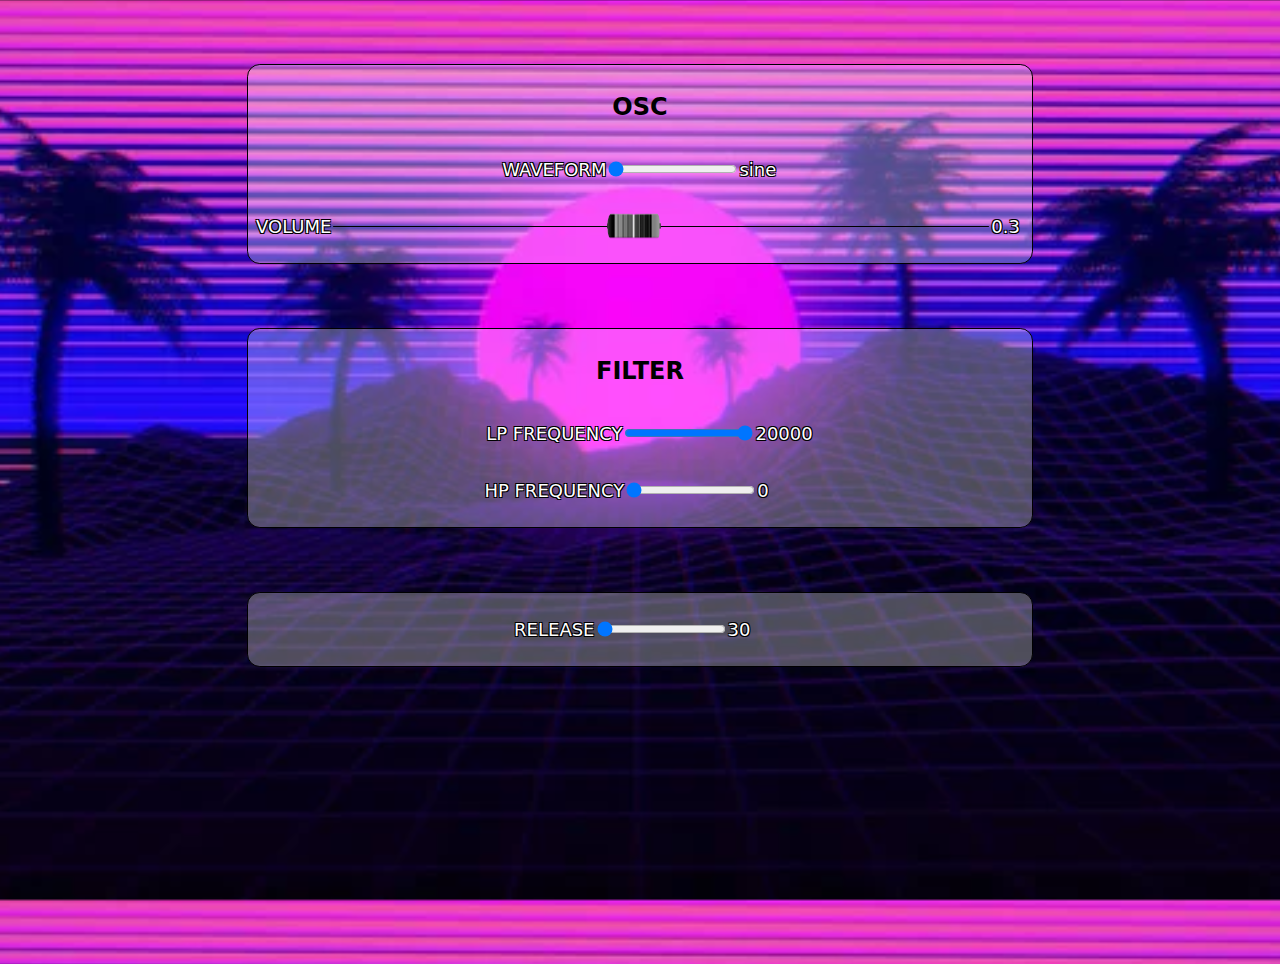
<file: index.html>
<!DOCTYPE html>
<html lang="en">
<head> 
    <link rel="preload" href="./img/synthwave-background-2.jpg" as="image"> 
    <link rel="preload" href="./img/synthwave-background-3.jpg" as="image"> 
    <link rel="preload" href="./img/synthwave-background-4.jpg" as="image"> 
    <link rel="stylesheet" href="./style.css"> 

    <meta charset="UTF-8">
    <meta name="viewport" content="width=device-width, initial-scale=1.0">
    <title>Web Audio Projekt</title>
</head>
<body>
    
    <div id="osc" class="main-component"> 
        <h2>OSC</h2> 
        <div class="component"> 
            <label for="waveform">WAVEFORM</label> 
            <input type="range" min="0" max="3" step="1.0" value="0" id="wave" class="input-knob" data-diameter="120" data-src="./img/knob70.png" data-sprites="100"> 
            <p id="wavenumber">0</p>
        </div> 

        <div class="component"> 
            <label for="VOLUME">VOLUME</label> 
        <input type="range" min="0" max="0.66" step="0.1" value="0.33" id="volume" class="slider"> 
        <p id="volumenumber">0</p> 
        </div> 

    </div> 

    <div id="filter" class="main-component"> 
        <h2>FILTER</h2> 

        <div class="component">
            <label for="frequency">LP FREQUENCY</label> 
            <input type="range" min="0" max="20000" step="1" value="0" id="filterfrequencylow"> 
            <p id="frequencynumberlow">0</p>
        </div> 

        

        <div class="component">
            <label for="frequency">HP FREQUENCY</label> 
            <input type="range" min="0" max="20000" step="1" value="0" id="filterfrequencyhigh"> 
            <p id="frequencynumberhigh">0</p>
        </div>
    </div> 

    <div id="release" class="main-component">
        <div class="component">
            <label for="release">RELEASE</label> 
            <input type="range" min="0" max="20000" step="1" value="0" id="releasetime"> 
            <p id="releasenumber">0</p>
        </div> 
    </div> 


    
    <script src="./midi.js"></script> 
    <script src="./UIInputHandling.js"></script> 
    <script src="https://g200kg.github.io/input-knobs/input-knobs.js"></script> 
    <!-- <script src="./reverbFX.js"></script> --> 
    <script src="./main.js"></script> 
</body>
</html>
</file>
<file: style.css>
html, body {
    margin: 0; 
    height: 100%; 
    font-family: system-ui, -apple-system, BlinkMacSystemFont, 'Segoe UI', Roboto, Oxygen, Ubuntu, Cantarell, 'Open Sans', 'Helvetica Neue', sans-serif; 
} 

body {
    background: url('./img/synthwave-background-1.jpg'); 
    background-position: center; 
    background-size: cover; 
}

.main-component { 
    background: hsla(0, 100%, 100%, 0.3); 
    width: 60%; 
    padding: .5em; 
    margin: 5% auto; 
    border-radius: .8em; 
    border: .1em solid black; 
} 

.main-component h2 {
    text-align: center; 
}

.component {
    display: flex; 
    justify-content: center; 
    align-items: center; 
} 


.component p {
    width: 5%; 
    
} 

.component label, .component p {
    color: white; 
    text-shadow: -1px -1px 0 #000, 1px -1px 0 #000,
          -1px 1px 0 #000, 1px 1px 0 #000; 
    font-size: large;
}

.input-knob {
    outline: none; 
}

.slider {
    -webkit-appearance: none;
  width: 100%;
  height: .1em;
  border-radius: .5em;
  background: black;
  outline: none; 
} 

#slider-container {
    width: 20em; 
} 

.slider::-webkit-slider-thumb {
    -webkit-appearance: none;
    appearance: none;
    width: 4em; 
    height: 4em;
    border: 0;
      border-radius: 50%;
    background-image: url('./img/fader-thumb.png'); 
    background-size: contain;
    background-position: center center;
    background-repeat: no-repeat;
    cursor: pointer; 
    
}
</file>
